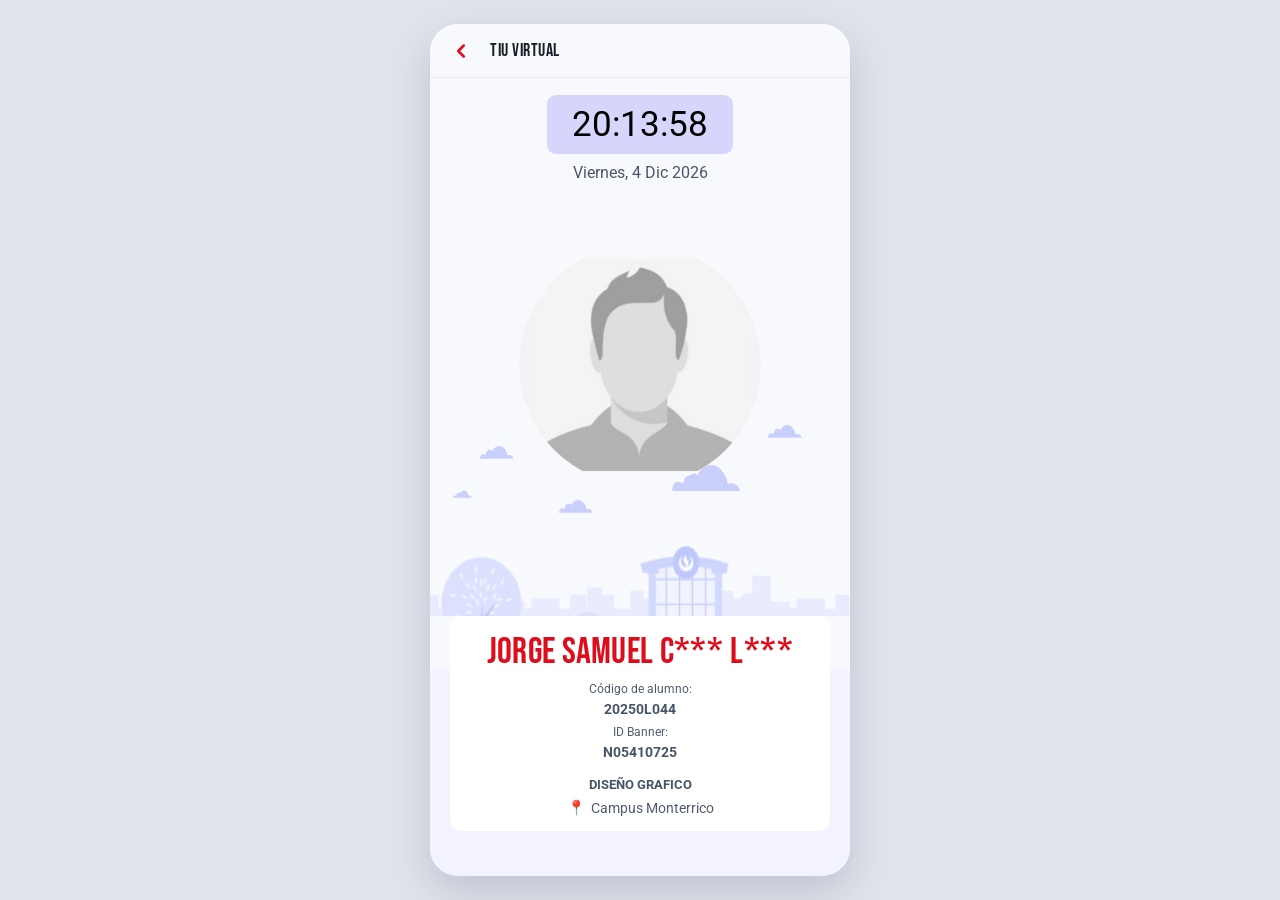
<file: index.html>
<!doctype html>
<html lang="es">
<head>
  <meta charset="UTF-8" />
  <meta name="viewport" content="width=device-width, initial-scale=1.0, maximum-scale=1.0, user-scalable=no" />
  <title>TIU VIRTUAL</title>
  <link rel="manifest" href="./manifest.json" />
  <meta name="theme-color" content="#f8f9fd" />
  <link rel="apple-touch-icon" href="./icon-192x192.png" />
  <link rel="stylesheet" href="./styles.css" />
</head>
<body>
  <div class="device-shell">
    <div class="mobile-frame">

      <!-- Barra Superior (App Bar) -->
      <header class="app-bar">
        <div class="app-bar-left">
          <button class="back-button" type="button" aria-label="Mostrar siguiente perfil de ejemplo" title="Cambiar perfil de ejemplo">
            <svg viewBox="0 0 24 24" width="22" height="22" stroke="currentColor" stroke-width="2.8" fill="none" stroke-linecap="round" stroke-linejoin="round">
              <polyline points="15 18 9 12 15 6"></polyline>
            </svg>
          </button>
          <h1 class="app-title">TIU VIRTUAL</h1>
        </div>
        <button class="background-toggle" type="button" aria-label="Fondo quieto" aria-pressed="false"></button>
      </header>

      <!-- Contenido Principal -->
      <main class="main-content">
        <!-- Símbolo SVG vectorial de nube idéntico al diseño original -->
        <svg style="display:none;" xmlns="http://www.w3.org/2000/svg">
          <symbol id="cloud-vector" viewBox="0 0 56 25">
            <path d="M0 23 Q1 12 9 17 Q12 4 21 10 C27 -3 42 -1 46 17 Q54 15 56 23 Z"/>
          </symbol>
        </svg>

        <!-- Capa de nubes estilizadas con animación continua hacia la izquierda -->
        <div class="clouds-sky" aria-hidden="true">
          <div class="clouds-drift-track">
            <!-- Pista 1 -->
            <div class="clouds-group">
              <svg class="cloud-svg c-1"><use href="#cloud-vector"/></svg>
              <svg class="cloud-svg c-2"><use href="#cloud-vector"/></svg>
              <svg class="cloud-svg c-3"><use href="#cloud-vector"/></svg>
              <svg class="cloud-svg c-4"><use href="#cloud-vector"/></svg>
              <svg class="cloud-svg c-5"><use href="#cloud-vector"/></svg>
              <svg class="cloud-svg c-6"><use href="#cloud-vector"/></svg>
              <svg class="cloud-svg c-7"><use href="#cloud-vector"/></svg>
              <svg class="cloud-svg c-8"><use href="#cloud-vector"/></svg>
            </div>
            <!-- Pista 2 (clon idéntico para ciclo infinito continuo sin saltos) -->
            <div class="clouds-group">
              <svg class="cloud-svg c-1"><use href="#cloud-vector"/></svg>
              <svg class="cloud-svg c-2"><use href="#cloud-vector"/></svg>
              <svg class="cloud-svg c-3"><use href="#cloud-vector"/></svg>
              <svg class="cloud-svg c-4"><use href="#cloud-vector"/></svg>
              <svg class="cloud-svg c-5"><use href="#cloud-vector"/></svg>
              <svg class="cloud-svg c-6"><use href="#cloud-vector"/></svg>
              <svg class="cloud-svg c-7"><use href="#cloud-vector"/></svg>
              <svg class="cloud-svg c-8"><use href="#cloud-vector"/></svg>
            </div>
          </div>
        </div>

        <!-- Zona del Reloj Digital y Fecha -->
        <section class="clock-section">
          <div class="clock-card">
            <span id="clock" class="digital-time">22:56:56</span>
          </div>
          <p id="clock-date" class="digital-date">Miércoles, 16 Sept 2026</p>
        </section>

        <!-- Foto de Perfil Circular -->
        <section class="avatar-section">
          <div class="avatar-container">
            <img class="avatar-img" src="./avatar.png" alt="Foto de perfil del alumno" />
          </div>
        </section>

        <!-- Tarjeta de Información (Card View) -->
        <section class="info-card" aria-live="polite" aria-atomic="true">
          <div class="student-name-container">
            <h2 class="student-name-line">JOSE LUIS A<span class="name-stars">***</span></h2>
            <h2 class="student-name-line">H<span class="name-stars">***</span></h2>
          </div>

          <div class="details-list">
            <div class="detail-item">
              <span class="detail-label">Código de alumno:</span>
              <strong class="detail-value" id="studentCode">20250H059</strong>
            </div>

            <div class="detail-item">
              <span class="detail-label">ID Banner:</span>
              <strong class="detail-value" id="studentBanner">N01410525</strong>
            </div>

            <div class="detail-career">
              <span id="studentCareer">INGENIERÍA DE SISTEMAS DE INFORMACIÓN</span>
            </div>

            <div class="detail-campus">
              <span class="campus-pin">📍</span>
              <span class="campus-text" id="studentCampus">Campus Monterrico</span>
            </div>
          </div>
        </section>
      </main>
    </div>
  </div>

  <script>
    (function () {
      var clockEl = document.getElementById("clock");
      var dateEl = document.getElementById("clock-date");

      var timeFormatter = new Intl.DateTimeFormat("es-PE", {
        timeZone: "America/Lima",
        hour: "2-digit",
        minute: "2-digit",
        second: "2-digit",
        hour12: false
      });

      var dateFormatter = new Intl.DateTimeFormat("es-PE", {
        timeZone: "America/Lima",
        weekday: "long",
        day: "numeric",
        month: "short",
        year: "numeric"
      });

      function formatCustomDate(d) {
        var parts = dateFormatter.formatToParts(d);
        var weekday = "", day = "", month = "", year = "";
        parts.forEach(function (p) {
          if (p.type === "weekday") weekday = p.value;
          if (p.type === "day") day = p.value;
          if (p.type === "month") month = p.value.replace(".", "");
          if (p.type === "year") year = p.value;
        });

        function cap(s) {
          return s ? s.charAt(0).toUpperCase() + s.slice(1) : "";
        }

        var monthMap = {
          "ene": "Ene", "feb": "Feb", "mar": "Mar", "abr": "Abr",
          "may": "Mayo", "jun": "Jun", "jul": "Jul", "ago": "Ago",
          "set": "Sept", "sep": "Sept", "sept": "Sept", "oct": "Oct", "nov": "Nov", "dic": "Dic"
        };
        var cleanMonth = monthMap[month.toLowerCase()] || cap(month);

        return cap(weekday) + ", " + day + " " + cleanMonth + " " + year;
      }

      function updateClock() {
        var now = new Date();
        if (clockEl) {
          clockEl.textContent = timeFormatter.format(now);
        }
        if (dateEl) {
          dateEl.textContent = formatCustomDate(now);
        }
      }

      updateClock();
      setInterval(updateClock, 1000);
    })();
  </script>
  <script src="./profiles.js"></script>
  <script>
    const backgroundToggle = document.querySelector('.background-toggle');
    backgroundToggle.addEventListener('click', function () {
      const still = document.querySelector('.mobile-frame').classList.toggle('background-still');
      backgroundToggle.setAttribute('aria-pressed', String(still));
    });
  </script>
  <script>
    if ('serviceWorker' in navigator && location.protocol === 'https:') {
      navigator.serviceWorker.register('./sw.js').catch(function (error) {
        console.warn('No se pudo registrar la app web.', error);
      });
    }
  </script>
</body>
</html>
</file>
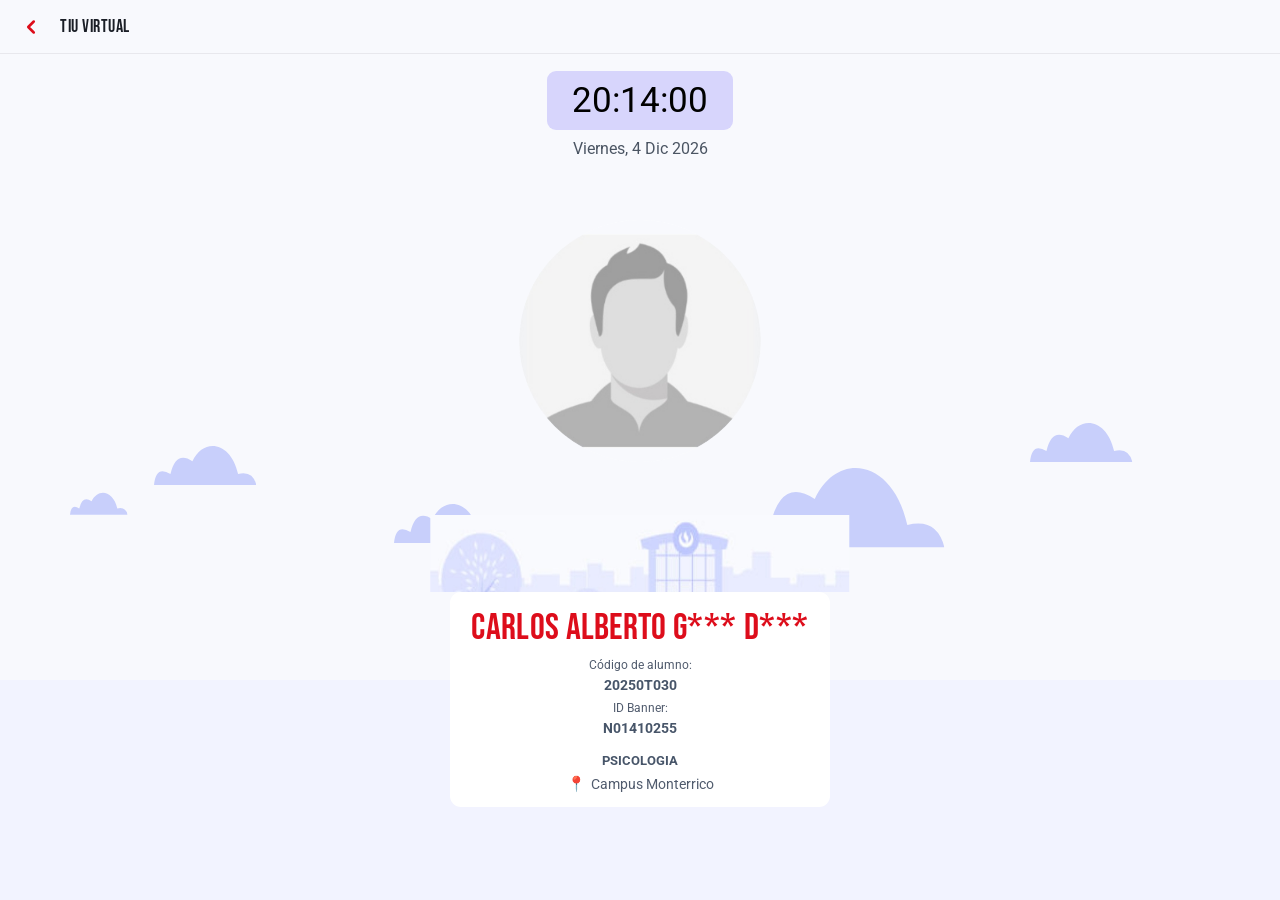
<file: tiu-android/app/src/main/assets/index.html>
<!doctype html>
<html lang="es">
<head>
  <meta charset="UTF-8" />
  <meta name="viewport" content="width=device-width, initial-scale=1.0, maximum-scale=1.0, user-scalable=no" />
  <title>TIU VIRTUAL</title>
  <link rel="stylesheet" href="./styles.css" />
</head>
<body>
  <div class="device-shell">
    <div class="mobile-frame">

      <!-- Barra Superior (App Bar) -->
      <header class="app-bar">
        <div class="app-bar-left">
          <button class="back-button" type="button" aria-label="Mostrar siguiente perfil de ejemplo" title="Cambiar perfil de ejemplo">
            <svg viewBox="0 0 24 24" width="22" height="22" stroke="currentColor" stroke-width="2.8" fill="none" stroke-linecap="round" stroke-linejoin="round">
              <polyline points="15 18 9 12 15 6"></polyline>
            </svg>
          </button>
          <h1 class="app-title">TIU VIRTUAL</h1>
        </div>
        <button class="background-toggle" type="button" aria-label="Fondo quieto" aria-pressed="false"></button>
      </header>

      <!-- Contenido Principal -->
      <main class="main-content">
        <!-- Símbolo SVG vectorial de nube idéntico al diseño original -->
        <svg style="display:none;" xmlns="http://www.w3.org/2000/svg">
          <symbol id="cloud-vector" viewBox="0 0 56 25">
            <path d="M0 23 Q1 12 9 17 Q12 4 21 10 C27 -3 42 -1 46 17 Q54 15 56 23 Z"/>
          </symbol>
        </svg>

        <!-- Capa de nubes estilizadas con animación continua hacia la izquierda -->
        <div class="clouds-sky" aria-hidden="true">
          <div class="clouds-drift-track">
            <!-- Pista 1 -->
            <div class="clouds-group">
              <svg class="cloud-svg c-1"><use href="#cloud-vector"/></svg>
              <svg class="cloud-svg c-2"><use href="#cloud-vector"/></svg>
              <svg class="cloud-svg c-3"><use href="#cloud-vector"/></svg>
              <svg class="cloud-svg c-4"><use href="#cloud-vector"/></svg>
              <svg class="cloud-svg c-5"><use href="#cloud-vector"/></svg>
              <svg class="cloud-svg c-6"><use href="#cloud-vector"/></svg>
              <svg class="cloud-svg c-7"><use href="#cloud-vector"/></svg>
              <svg class="cloud-svg c-8"><use href="#cloud-vector"/></svg>
            </div>
            <!-- Pista 2 (clon idéntico para ciclo infinito continuo sin saltos) -->
            <div class="clouds-group">
              <svg class="cloud-svg c-1"><use href="#cloud-vector"/></svg>
              <svg class="cloud-svg c-2"><use href="#cloud-vector"/></svg>
              <svg class="cloud-svg c-3"><use href="#cloud-vector"/></svg>
              <svg class="cloud-svg c-4"><use href="#cloud-vector"/></svg>
              <svg class="cloud-svg c-5"><use href="#cloud-vector"/></svg>
              <svg class="cloud-svg c-6"><use href="#cloud-vector"/></svg>
              <svg class="cloud-svg c-7"><use href="#cloud-vector"/></svg>
              <svg class="cloud-svg c-8"><use href="#cloud-vector"/></svg>
            </div>
          </div>
        </div>

        <!-- Zona del Reloj Digital y Fecha -->
        <section class="clock-section">
          <div class="clock-card">
            <span id="clock" class="digital-time">00:00:00</span>
          </div>
          <p id="clock-date" class="digital-date">Cargando fecha...</p>
        </section>

        <!-- Foto de Perfil Circular -->
        <section class="avatar-section">
          <div class="avatar-container">
            <img class="avatar-img" src="./avatar.png" alt="Foto de perfil del alumno" />
          </div>
        </section>

        <!-- Tarjeta de Información (Card View) -->
        <section class="info-card" aria-live="polite" aria-atomic="true">
          <div class="student-name-container">
            <h2 class="student-name-line">JOSE LUIS A<span class="name-stars">***</span></h2>
            <h2 class="student-name-line">H<span class="name-stars">***</span></h2>
          </div>

          <div class="details-list">
            <div class="detail-item">
              <span class="detail-label">Código de alumno:</span>
              <strong class="detail-value" id="studentCode">20250H059</strong>
            </div>

            <div class="detail-item">
              <span class="detail-label">ID Banner:</span>
              <strong class="detail-value" id="studentBanner">N01410525</strong>
            </div>

            <div class="detail-career">
              <span id="studentCareer">INGENIERÍA DE SISTEMAS DE INFORMACIÓN</span>
            </div>

            <div class="detail-campus">
              <span class="campus-pin">📍</span>
              <span class="campus-text" id="studentCampus">Campus Monterrico</span>
            </div>
          </div>
        </section>
      </main>
    </div>
  </div>

  <script>
    (function () {
      var clockEl = document.getElementById("clock");
      var dateEl = document.getElementById("clock-date");

      var timeFormatter = new Intl.DateTimeFormat("es-PE", {
        timeZone: "America/Lima",
        hour: "2-digit",
        minute: "2-digit",
        second: "2-digit",
        hour12: false
      });

      var dateFormatter = new Intl.DateTimeFormat("es-PE", {
        timeZone: "America/Lima",
        weekday: "long",
        day: "numeric",
        month: "short",
        year: "numeric"
      });

      function formatCustomDate(d) {
        var parts = dateFormatter.formatToParts(d);
        var weekday = "", day = "", month = "", year = "";
        parts.forEach(function (p) {
          if (p.type === "weekday") weekday = p.value;
          if (p.type === "day") day = p.value;
          if (p.type === "month") month = p.value.replace(".", "");
          if (p.type === "year") year = p.value;
        });

        function cap(s) {
          return s ? s.charAt(0).toUpperCase() + s.slice(1) : "";
        }

        var monthMap = {
          "ene": "Ene", "feb": "Feb", "mar": "Mar", "abr": "Abr",
          "may": "Mayo", "jun": "Jun", "jul": "Jul", "ago": "Ago",
          "set": "Sept", "sep": "Sept", "sept": "Sept", "oct": "Oct", "nov": "Nov", "dic": "Dic"
        };
        var cleanMonth = monthMap[month.toLowerCase()] || cap(month);

        return cap(weekday) + ", " + day + " " + cleanMonth + " " + year;
      }

      function updateClock() {
        var now = new Date();
        if (clockEl) {
          clockEl.textContent = timeFormatter.format(now);
        }
        if (dateEl) {
          dateEl.textContent = formatCustomDate(now);
        }
      }

      updateClock();
      setInterval(updateClock, 1000);
    })();
  </script>
  <script src="./profiles.js"></script>
  <script>
    const backgroundToggle = document.querySelector('.background-toggle');
    backgroundToggle.addEventListener('click', function () {
      const still = document.querySelector('.mobile-frame').classList.toggle('background-still');
      backgroundToggle.setAttribute('aria-pressed', String(still));
    });
  </script>
</body>
</html>
</file>
<file: styles.css>
@font-face {
  font-family: 'Roboto';
  font-style: normal;
  font-weight: 400;
  src: url('fonts/Roboto-Regular.ttf') format('truetype');
}
@font-face {
  font-family: 'Roboto';
  font-style: normal;
  font-weight: 500;
  src: url('fonts/Roboto-Medium.ttf') format('truetype');
}
@font-face {
  font-family: 'Roboto';
  font-style: normal;
  font-weight: 700;
  src: url('fonts/Roboto-Bold.ttf') format('truetype');
}
@font-face {
  font-family: 'Bebas Neue';
  font-style: normal;
  font-weight: 400;
  src: url('fonts/BebasNeue-Regular.ttf') format('truetype');
}

:root {
  --app-bg: #f3f2fb;
  --app-bar-bg: #ffffff;
  --app-bar-border: #e8e8ed;
  --app-title: #1a1e26;
  --clock-chip-bg: #d7d5fc;
  --clock-text: #101828;
  --date-text: #4b5563;
  --card-bg: #ffffff;
  --card-shadow: 0 4px 20px rgba(76, 68, 120, 0.07);
  --primary-red: #dd0d1b;
  --text-label: #505b6d;
  --text-value: #2e384d;
  --cloud-color: #cbc8f7;
  --skyline-color: #dedcf8;
}

* {
  box-sizing: border-box;
  margin: 0;
  padding: 0;
}

body {
  font-family: 'Roboto', -apple-system, BlinkMacSystemFont, "Segoe UI", Roboto, sans-serif;
  background-color: #e5e7eb;
  color: var(--text-value);
  -webkit-font-smoothing: antialiased;
  -moz-osx-font-smoothing: grayscale;
}

/* Contenedor responsivo / simulador móvil en escritorio */
.device-shell {
  min-height: 100vh;
  display: flex;
  justify-content: center;
  align-items: flex-start;
  background-color: #dfe3ea;
  padding: 0;
}

@media (min-width: 500px) {
  .device-shell {
    padding: 24px 16px;
  }
}

.mobile-frame {
  width: 100%;
  max-width: 420px;
  min-height: 100vh;
  background-color: var(--app-bg);
  display: flex;
  flex-direction: column;
  position: relative;
  overflow: hidden;
  box-shadow: 0 10px 30px rgba(0, 0, 0, 0.12);
}

@media (min-width: 500px) {
  .mobile-frame {
    min-height: calc(100svh - 48px);
    border-radius: 28px;
    box-shadow: 0 16px 40px rgba(30, 20, 70, 0.15);
  }
}


/* Barra Superior (App Bar) */
.app-bar {
  background-color: #f8f9fd;
  height: 54px;
  display: flex;
  align-items: center;
  padding: 0 16px;
  border-bottom: 1px solid var(--app-bar-border);
  position: relative;
  z-index: 25;
  flex-shrink: 0;
}

.background-toggle {
  position: absolute;
  inset: 0 0 0 auto;
  width: 48px;
  border: 0;
  background: transparent;
  cursor: pointer;
}

.background-toggle:focus-visible {
  outline: 2px solid currentColor;
  outline-offset: -4px;
}

.background-still .clouds-drift-track {
  animation: none;
  transform: none;
}

.app-bar-left {
  display: flex;
  align-items: center;
  gap: 14px;
}

.back-button {
  background: none;
  border: none;
  padding: 4px;
  cursor: pointer;
  color: var(--primary-red);
  display: flex;
  align-items: center;
  justify-content: center;
  outline: none;
  transition: opacity 0.15s;
}

.back-button:active {
  opacity: 0.6;
}

.app-title {
  font-family: 'Bebas Neue', 'Roboto Condensed', 'Barlow Condensed', 'Segoe UI', sans-serif;
  font-size: 18px;
  font-weight: 400;
  letter-spacing: 0.5px;
  color: var(--app-title);
  margin: 0;
  text-transform: uppercase;
}

/* Contenido Principal */
.main-content {
  flex: 1;
  display: flex;
  flex-direction: column;
  position: relative;
  overflow: hidden;
  padding: 17px 0 16px;
  background: linear-gradient(to bottom, #f8f9fd 0%, #f8f9fd 74%, #f2f3ff 74%, #f2f3ff 100%);
}

/* Capa de Nubes y Paisaje */

/* Capa de cielo y nubes vectoriales con animación continua hacia la izquierda */
.clouds-sky {
  position: absolute;
  inset: 0;
  overflow: hidden;
  pointer-events: none;
  z-index: 2;
}

.clouds-drift-track {
  display: flex;
  width: 200%;
  height: 100%;
  position: absolute;
  top: 0;
  left: 0;
  animation: driftLeft 4s linear infinite;
  will-change: transform;
}

@keyframes driftLeft {
  0% {
    transform: translate3d(0, 0, 0);
  }
  100% {
    transform: translate3d(-50%, 0, 0);
  }
}

.clouds-group {
  width: 50%;
  height: 100%;
  position: relative;
  flex-shrink: 0;
}

.cloud-svg {
  position: absolute;
  fill: #c8cffb;
  aspect-ratio: 56 / 25;
  height: auto;
}

.cloud-svg.c-1 {
  left: 12%;
  top: 46%;
  width: 8%;
}

.cloud-svg.c-2 {
  left: 80.5%;
  top: 43.3%;
  width: 8%;
}

.cloud-svg.c-3 {
  left: 57.6%;
  top: 48.2%;
  width: 16.2%;
}

.cloud-svg.c-4 {
  left: 5.5%;
  top: 51.6%;
  width: 4.5%;
}

.cloud-svg.c-5 {
  left: 30.8%;
  top: 52.8%;
  width: 8%;
}

.cloud-svg.c-6, .cloud-svg.c-7, .cloud-svg.c-8 {
  display: none;
}

/* Zona del Reloj Digital */
.clock-section {
  display: flex;
  flex-direction: column;
  align-items: center;
  position: relative;
  z-index: 5;
  margin-top: 0;
  margin-bottom: 0;
}

.clock-card {
  background-color: var(--clock-chip-bg);
  min-width: 0;
  height: clamp(46px, 14vw, 59px);
  border-radius: 9px;
  display: flex;
  align-items: center;
  justify-content: center;
  padding: 0 8px;
  width: clamp(142px, 44.2vw, 186px);
}

.digital-time {
  font-family: 'Roboto', sans-serif;
  font-size: clamp(28px, 8.35vw, 35px);
  font-weight: 400;
  letter-spacing: 0;
  color: #000;
  line-height: 1;
  font-variant-numeric: tabular-nums;
}

.digital-date {
  margin-top: 9px;
  font-family: 'Roboto', sans-serif;
  font-size: clamp(13px, 3.9vw, 16px);
  font-weight: 400;
  color: var(--date-text);
  letter-spacing: 0;
}

/* Foto de Perfil Circular con amplia separación hacia la tarjeta de información */
.avatar-section {
  display: flex;
  justify-content: center;
  align-items: center;
  position: relative;
  z-index: 5;
  margin: clamp(42px, 7.3svh, 62px) auto clamp(70px, 15.3svh, 130px);
  width: 100%;
}

.avatar-container {
  width: clamp(180px, 57.5vw, 242px);
  height: auto;
  border-radius: 50%;
  overflow: hidden;
  display: flex;
  align-items: center;
  justify-content: center;
  background-color: #f8f9fd;
  box-shadow: none;
  margin: 0 auto;
  aspect-ratio: 1 / 1;
  flex-shrink: 0;
}

.avatar-img {
  width: 100%;
  height: 100%;
  object-fit: cover;
  object-position: center;
  display: block;
}

/* Tarjeta de Información (Card View) */
.info-card {
  position: relative;
  z-index: 10;
  background-color: var(--card-bg);
  border-radius: 11px;
  margin: 0 auto 0;
  padding: 18px 14px 15px;
  box-shadow: none;
  text-align: center;
  display: flex;
  flex-direction: column;
  align-items: center;
  width: 90.6%;
  max-width: 380px;
  align-self: center;
}

.student-name-container {
  display: flex;
  flex-wrap: wrap;
  justify-content: center;
  align-items: baseline;
  gap: 7px;
  margin-bottom: 11px;
}

.student-name-line {
  font-family: 'Bebas Neue', 'Roboto Condensed', sans-serif;
  font-size: clamp(30px, 8.9vw, 37px);
  font-weight: 400;
  line-height: 1;
  color: var(--primary-red);
  text-transform: uppercase;
  letter-spacing: 0.3px;
  margin: 0;
  text-align: center;
  white-space: nowrap;
}

.name-stars {
  display: inline-block;
  font-family: inherit;
  font-size: inherit;
  font-weight: inherit;
  vertical-align: baseline;
  letter-spacing: 0.5px;
  margin-left: 0;
  color: var(--primary-red);
}

.details-list {
  display: flex;
  flex-direction: column;
  align-items: center;
  width: 100%;
}

.detail-item {
  margin-bottom: 8px;
  display: flex;
  flex-direction: column;
  align-items: center;
}

.detail-label {
  font-family: 'Roboto', sans-serif;
  font-size: 12px;
  font-weight: 400;
  color: var(--text-label);
  margin-bottom: 5px;
}

.detail-value {
  font-family: 'Roboto', sans-serif;
  font-size: 14px;
  font-weight: 700;
  color: #475569;
  letter-spacing: 0;
}

.detail-career {
  margin-top: 6px;
  margin-bottom: 3px;
  max-width: 100%;
  text-align: center;
}

.detail-career span {
  font-family: 'Roboto', sans-serif;
  font-size: 13px;
  font-weight: 700;
  color: #475569;
  letter-spacing: 0;
  text-transform: uppercase;
  line-height: 1.25;
  display: inline-block;
  overflow-wrap: anywhere;
}

.detail-campus {
  display: flex;
  align-items: center;
  justify-content: center;
  gap: 5px;
  margin-top: 4px;
}

.campus-pin {
  display: inline-flex;
  align-items: center;
  justify-content: center;
  font-size: 15px;
  line-height: 1;
}

.campus-text {
  font-family: 'Roboto', sans-serif;
  font-size: 14px;
  font-weight: 400;
  color: var(--text-label);
}

/* Mantiene las proporciones de la referencia; solo acorta huecos en pantallas bajas. */
@media (max-height: 650px) {
  .avatar-section { margin-top: 26px; margin-bottom: 46px; }
  .main-content { padding-bottom: 24px; }
}

/* El blanco del recorte se integra con el fondo, como en la referencia. */
.avatar-img { mix-blend-mode: darken; }

/* Franja decorativa extraida de la referencia, sin datos personales. */
.info-card::before {
  content: '';
  position: absolute;
  bottom: 100%;
  left: 50%;
  transform: translateX(-50%);
  width: calc(100% / 0.906);
  aspect-ratio: 720 / 132;
  background: url('./skyline.png') center bottom / 100% 100% no-repeat;
  pointer-events: none;
}
</file>
<file: tiu-android/app/src/main/assets/styles.css>
@font-face {
  font-family: 'Roboto';
  font-style: normal;
  font-weight: 400;
  src: url('fonts/Roboto-Regular.ttf') format('truetype');
}
@font-face {
  font-family: 'Roboto';
  font-style: normal;
  font-weight: 500;
  src: url('fonts/Roboto-Medium.ttf') format('truetype');
}
@font-face {
  font-family: 'Roboto';
  font-style: normal;
  font-weight: 700;
  src: url('fonts/Roboto-Bold.ttf') format('truetype');
}
@font-face {
  font-family: 'Roboto Condensed';
  font-style: normal;
  font-weight: 700;
  src: url('fonts/RobotoCondensed-Bold.ttf') format('truetype');
}
@font-face {
  font-family: 'Bebas Neue';
  font-style: normal;
  font-weight: 400;
  src: url('fonts/BebasNeue-Regular.ttf') format('truetype');
}

:root {
  --app-bg: #f3f2fb;
  --app-bar-bg: #ffffff;
  --app-bar-border: #e8e8ed;
  --app-title: #1a1e26;
  --clock-chip-bg: #d7d5fc;
  --clock-text: #101828;
  --date-text: #4b5563;
  --card-bg: #ffffff;
  --card-shadow: 0 4px 20px rgba(76, 68, 120, 0.07);
  --primary-red: #dd0d1b;
  --text-label: #505b6d;
  --text-value: #2e384d;
  --cloud-color: #cbc8f7;
  --skyline-color: #dedcf8;
}

* {
  box-sizing: border-box;
  margin: 0;
  padding: 0;
}

body {
  font-family: 'Roboto', -apple-system, BlinkMacSystemFont, "Segoe UI", Roboto, sans-serif;
  background-color: var(--app-bg);
  color: var(--text-value);
  -webkit-font-smoothing: antialiased;
  -moz-osx-font-smoothing: grayscale;
  user-select: none;
  -webkit-user-select: none;
  -webkit-tap-highlight-color: transparent;
}

/* Contenedor móvil nativo */
.device-shell {
  min-height: 100vh;
  display: flex;
  justify-content: center;
  align-items: stretch;
  background-color: var(--app-bg);
  padding: 0;
  width: 100%;
}

.mobile-frame {
  width: 100%;
  min-height: 100vh;
  background-color: var(--app-bg);
  display: flex;
  flex-direction: column;
  position: relative;
  overflow: hidden;
  box-shadow: none;
}

/* Barra Superior (App Bar) */
.app-bar {
  background-color: #f8f9fd;
  height: 54px;
  display: flex;
  align-items: center;
  padding: 0 16px;
  border-bottom: 1px solid var(--app-bar-border);
  position: relative;
  z-index: 25;
  flex-shrink: 0;
}

.background-toggle {
  position: absolute;
  inset: 0 0 0 auto;
  width: 48px;
  border: 0;
  background: transparent;
  cursor: pointer;
}

.background-toggle:focus-visible {
  outline: 2px solid currentColor;
  outline-offset: -4px;
}

.background-still .clouds-drift-track {
  animation: none;
  transform: none;
}

.app-bar-left {
  display: flex;
  align-items: center;
  gap: 14px;
}

.back-button {
  background: none;
  border: none;
  padding: 4px;
  cursor: pointer;
  color: var(--primary-red);
  display: flex;
  align-items: center;
  justify-content: center;
  outline: none;
  transition: opacity 0.15s;
}

.back-button:active {
  opacity: 0.6;
}

.app-title {
  font-family: 'Bebas Neue', 'Roboto Condensed', 'Barlow Condensed', 'Segoe UI', sans-serif;
  font-size: 18px;
  font-weight: 400;
  letter-spacing: 0.5px;
  color: var(--app-title);
  margin: 0;
  text-transform: uppercase;
}

/* Contenido Principal */
.main-content {
  flex: 1;
  display: flex;
  flex-direction: column;
  position: relative;
  overflow: hidden;
  padding: 17px 0 16px;
  background: linear-gradient(to bottom, #f8f9fd 0%, #f8f9fd 74%, #f2f3ff 74%, #f2f3ff 100%);
}

/* Capa de Nubes y Paisaje */

/* Capa de cielo y nubes vectoriales con animación continua hacia la izquierda */
.clouds-sky {
  position: absolute;
  inset: 0;
  overflow: hidden;
  pointer-events: none;
  z-index: 2;
}

.clouds-drift-track {
  display: flex;
  width: 200%;
  height: 100%;
  position: absolute;
  top: 0;
  left: 0;
  animation: driftLeft 4s linear infinite;
  will-change: transform;
}

@keyframes driftLeft {
  0% {
    transform: translate3d(0, 0, 0);
  }
  100% {
    transform: translate3d(-50%, 0, 0);
  }
}

.clouds-group {
  width: 50%;
  height: 100%;
  position: relative;
  flex-shrink: 0;
}

.cloud-svg {
  position: absolute;
  fill: #c8cffb;
  aspect-ratio: 56 / 25;
  height: auto;
}

.cloud-svg.c-1 {
  left: 12%;
  top: 46%;
  width: 8%;
}

.cloud-svg.c-2 {
  left: 80.5%;
  top: 43.3%;
  width: 8%;
}

.cloud-svg.c-3 {
  left: 57.6%;
  top: 48.2%;
  width: 16.2%;
}

.cloud-svg.c-4 {
  left: 5.5%;
  top: 51.6%;
  width: 4.5%;
}

.cloud-svg.c-5 {
  left: 30.8%;
  top: 52.8%;
  width: 8%;
}

.cloud-svg.c-6, .cloud-svg.c-7, .cloud-svg.c-8 {
  display: none;
}

/* Zona del Reloj Digital */
.clock-section {
  display: flex;
  flex-direction: column;
  align-items: center;
  position: relative;
  z-index: 5;
  margin-top: 0;
  margin-bottom: 0;
}

.clock-card {
  background-color: var(--clock-chip-bg);
  min-width: 0;
  height: clamp(46px, 14vw, 59px);
  border-radius: 9px;
  display: flex;
  align-items: center;
  justify-content: center;
  padding: 0 8px;
  width: clamp(142px, 44.2vw, 186px);
}

.digital-time {
  font-family: 'Roboto', sans-serif;
  font-size: clamp(28px, 8.35vw, 35px);
  font-weight: 400;
  letter-spacing: 0;
  color: #000;
  line-height: 1;
  font-variant-numeric: tabular-nums;
}

.digital-date {
  margin-top: 9px;
  font-family: 'Roboto', sans-serif;
  font-size: clamp(13px, 3.9vw, 16px);
  font-weight: 400;
  color: var(--date-text);
  letter-spacing: 0;
}

/* Foto de Perfil Circular con amplia separación hacia la tarjeta de información */
.avatar-section {
  display: flex;
  justify-content: center;
  align-items: center;
  position: relative;
  z-index: 5;
  margin: clamp(42px, 7.3svh, 62px) auto clamp(70px, 15.3svh, 130px);
  width: 100%;
}

.avatar-container {
  width: clamp(180px, 57.5vw, 242px);
  height: auto;
  border-radius: 50%;
  overflow: hidden;
  display: flex;
  align-items: center;
  justify-content: center;
  background-color: #f8f9fd;
  box-shadow: none;
  margin: 0 auto;
  aspect-ratio: 1 / 1;
  flex-shrink: 0;
}

.avatar-img {
  width: 100%;
  height: 100%;
  object-fit: cover;
  object-position: center;
  display: block;
}

/* Tarjeta de Información (Card View) */
.info-card {
  position: relative;
  z-index: 10;
  background-color: var(--card-bg);
  border-radius: 11px;
  margin: 0 auto 0;
  padding: 18px 14px 15px;
  box-shadow: none;
  text-align: center;
  display: flex;
  flex-direction: column;
  align-items: center;
  width: 90.6%;
  max-width: 380px;
  align-self: center;
}

.student-name-container {
  display: flex;
  flex-wrap: wrap;
  justify-content: center;
  align-items: baseline;
  gap: 7px;
  margin-bottom: 11px;
}

.student-name-line {
  font-family: 'Bebas Neue', 'Roboto Condensed', sans-serif;
  font-size: clamp(30px, 8.9vw, 37px);
  font-weight: 400;
  line-height: 1;
  color: var(--primary-red);
  text-transform: uppercase;
  letter-spacing: 0.3px;
  margin: 0;
  text-align: center;
  white-space: nowrap;
}

.name-stars {
  display: inline-block;
  font-family: inherit;
  font-size: inherit;
  font-weight: inherit;
  vertical-align: baseline;
  letter-spacing: 0.5px;
  margin-left: 0;
  color: var(--primary-red);
}

.details-list {
  display: flex;
  flex-direction: column;
  align-items: center;
  width: 100%;
}

.detail-item {
  margin-bottom: 8px;
  display: flex;
  flex-direction: column;
  align-items: center;
}

.detail-label {
  font-family: 'Roboto', sans-serif;
  font-size: 12px;
  font-weight: 400;
  color: var(--text-label);
  margin-bottom: 5px;
}

.detail-value {
  font-family: 'Roboto', sans-serif;
  font-size: 14px;
  font-weight: 700;
  color: #475569;
  letter-spacing: 0;
}

.detail-career {
  margin-top: 6px;
  margin-bottom: 3px;
  max-width: 100%;
  text-align: center;
}

.detail-career span {
  font-family: 'Roboto', sans-serif;
  font-size: 13px;
  font-weight: 700;
  color: #475569;
  letter-spacing: 0;
  text-transform: uppercase;
  line-height: 1.25;
  display: inline-block;
  overflow-wrap: anywhere;
}

.detail-campus {
  display: flex;
  align-items: center;
  justify-content: center;
  gap: 5px;
  margin-top: 4px;
}

.campus-pin {
  display: inline-flex;
  align-items: center;
  justify-content: center;
  font-size: 15px;
  line-height: 1;
}

.campus-text {
  font-family: 'Roboto', sans-serif;
  font-size: 14px;
  font-weight: 400;
  color: var(--text-label);
}

/* Mantiene las proporciones de la referencia; solo acorta huecos en pantallas bajas. */
@media (max-height: 650px) {
  .avatar-section { margin-top: 26px; margin-bottom: 46px; }
  .main-content { padding-bottom: 24px; }
}

/* El blanco del recorte se integra con el fondo, como en la referencia. */
.avatar-img { mix-blend-mode: darken; }

/* Franja decorativa extraida de la referencia, sin datos personales. */
.info-card::before {
  content: '';
  position: absolute;
  bottom: 100%;
  left: 50%;
  transform: translateX(-50%);
  width: calc(100% / 0.906);
  aspect-ratio: 720 / 132;
  background: url('./skyline.png') center bottom / 100% 100% no-repeat;
  pointer-events: none;
}
</file>
